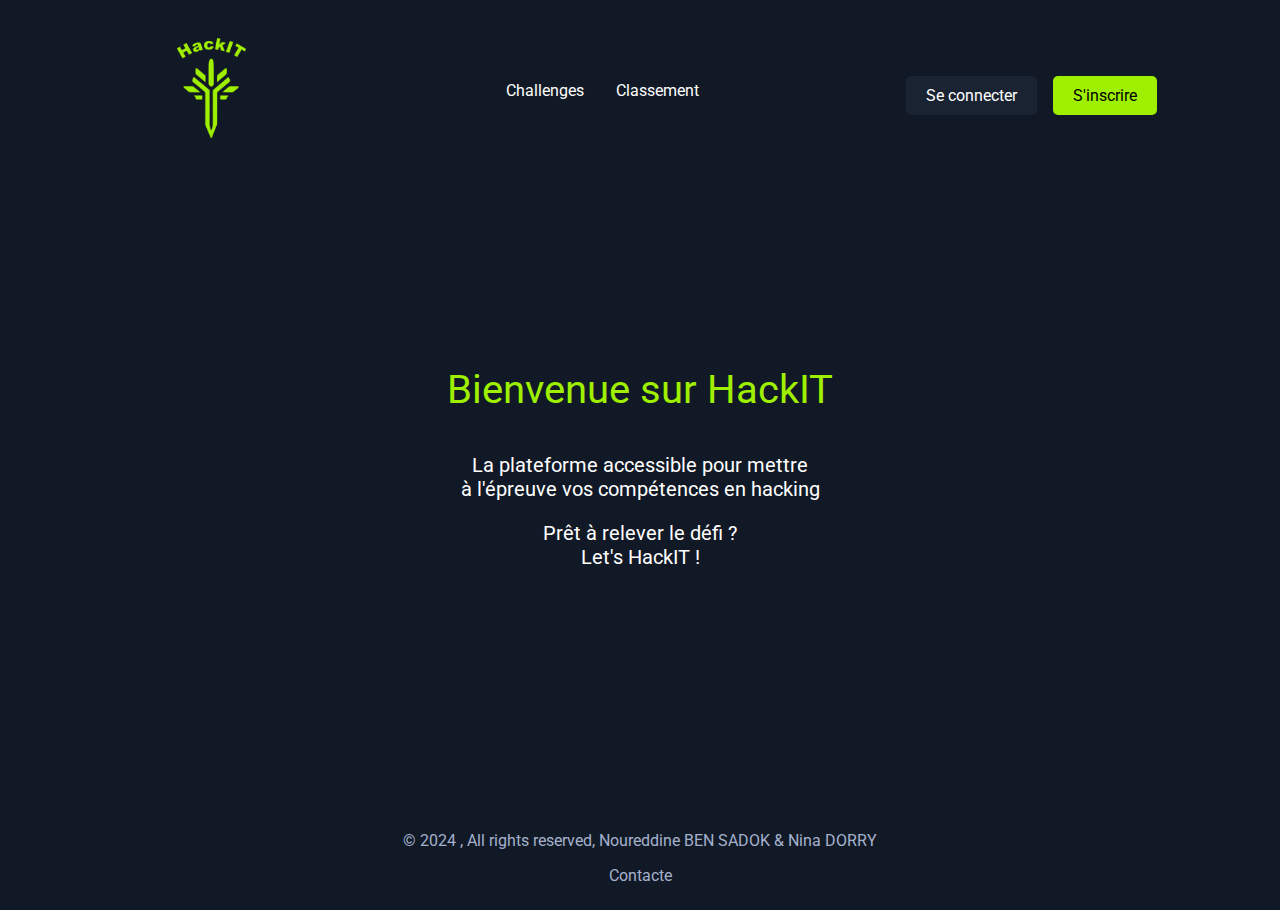
<file: template/accueil.tpl.html>
<!DOCTYPE html>
<html lang="en">
<head>
    <meta charset="UTF-8">
    <meta name="viewport" content="width=device-width, initial-scale=1.0">
    <link rel="stylesheet" href="../style/style.css">
    <link rel="preconnect" href="https://fonts.googleapis.com">
    <link rel="preconnect" href="https://fonts.gstatic.com" crossorigin>
    <link href="https://fonts.googleapis.com/css2?family=Roboto:ital,wght@0,100;0,300;0,400;0,500;0,700;0,900;1,100;1,300;1,400;1,500;1,700;1,900&display=swap" rel="stylesheet">
    <title>Accueil - HackIT</title>
</head>
<body class="full-center space-between">
    <header class="full-center">
        <nav class="space-around">
            <a href="[onshow.cible]" class="logo-container">
                <img src="../assets/logo.png" alt="image logo" class="logo">
            </a>
            <div class="center gap-2">
                <a href="[onshow.cible]?route=all_challenges" class="link">Challenges</a>
                <a href="[onshow.cible]?route=leaderboard" class="link">Classement</a>
            </div>
            <div class="auth gap-1 full-center">
                <a href="[onshow.cible]?route=login" class="auth-link login">Se connecter</a>
                <a href="[onshow.cible]?route=sign" class="auth-link sign">S'inscrire</a>
            </div>
        </nav>
    </header>
        <main>
            <div class="text">
                <p id="accueil">Bienvenue sur HackIT</p>
                <p>La plateforme accessible pour mettre <br>
                    à l'épreuve vos compétences en hacking</p>
                <p>Prêt à relever le défi ? <br>
                    Let's HackIT !</p>
            </div>
        </main>

    <footer>
        <p>© 2024 , All rights reserved, Noureddine BEN SADOK & Nina DORRY</p>
        <a href="[onshow.cible]?route=contacte">Contacte</a>
    </footer>
</body>
</html>
</file>
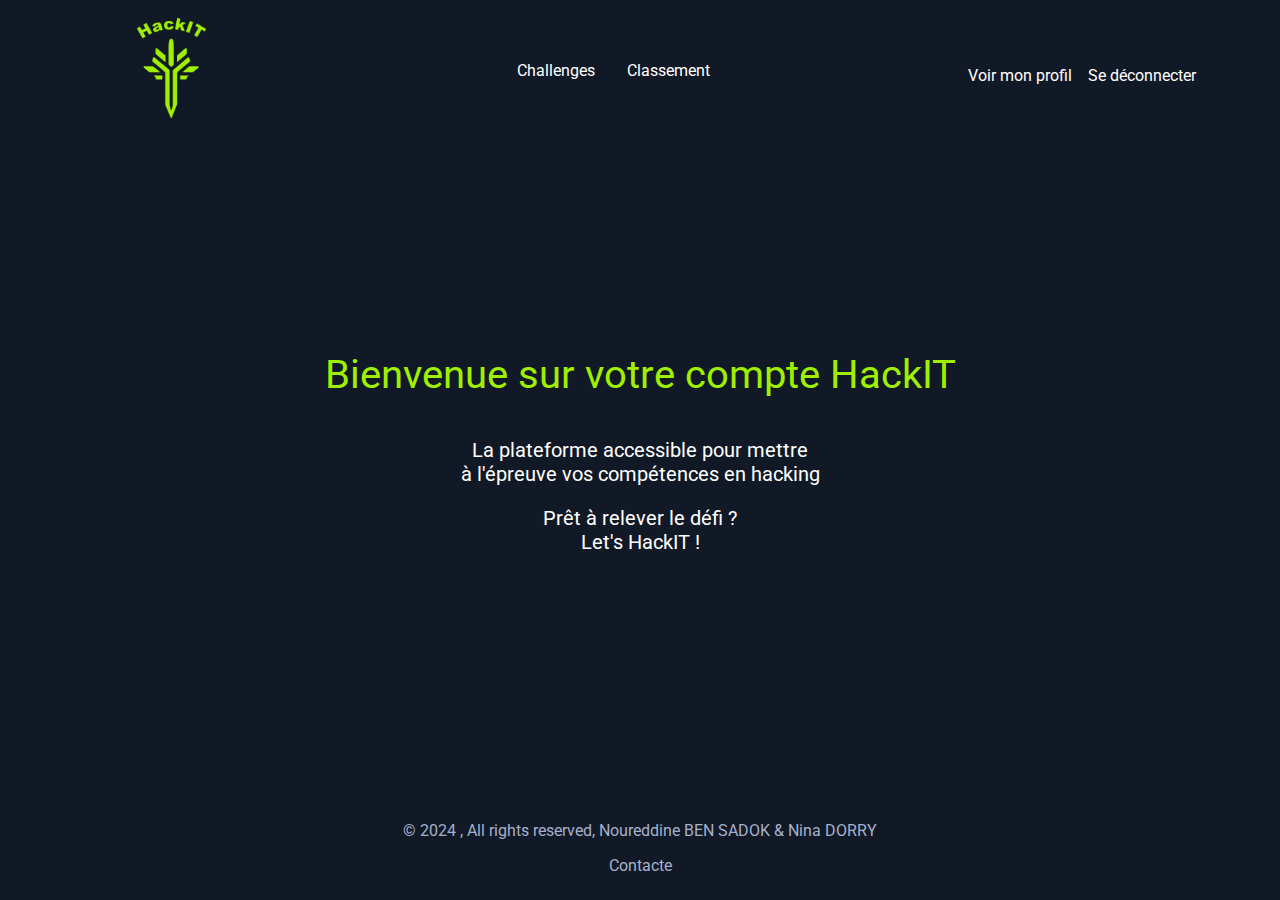
<file: template/accueilLogged.tpl.html>
<!DOCTYPE html>
<html lang="en">
<head>
    <meta charset="UTF-8">
    <meta name="viewport" content="width=device-width, initial-scale=1.0">
    <title>Bienvenue - HackIT</title>
    <link rel="stylesheet" href="../style/style.css">
    <link rel="preconnect" href="https://fonts.googleapis.com">
    <link rel="preconnect" href="https://fonts.gstatic.com" crossorigin>
    <link href="https://fonts.googleapis.com/css2?family=Roboto:ital,wght@0,100;0,300;0,400;0,500;0,700;0,900;1,100;1,300;1,400;1,500;1,700;1,900&display=swap" rel="stylesheet">
</head>
<body class="space-between">
    <header> 
        <nav>
            <a href="[onshow.cible]" class="logo-container">
                <img src="../assets/logo.png" alt="image logo" class="logo">
            </a>
            <div class="center gap-2">
                <a href="[onshow.cible]?route=all_challenges" class="link">Challenges</a>
                <a href="[onshow.cible]?route=leaderboard" class="link">Classement</a>
            </div>
            <div class="auth gap-1 full-center">
                <a href="[onshow.cible]?route=profile" class="auth-link">Voir mon profil</a>
                <a href="[onshow.cible]?route=logout" class="auth-link">Se déconnecter</a>
            </div>
        </nav>
    </header>
    <main>
        <div class="text">
            <p id="accueil">Bienvenue sur votre compte HackIT</p>
            <p>La plateforme accessible pour mettre <br>
                à l'épreuve vos compétences en hacking</p>
            <p>Prêt à relever le défi ? <br>
                Let's HackIT !</p>
        </div>
    </main>

    <footer>
        <p>© 2024 , All rights reserved, Noureddine BEN SADOK & Nina DORRY</p>
        <a href="[onshow.cible]?route=contacte">Contacte</a>
    </footer>

</body>
</html>
</file>
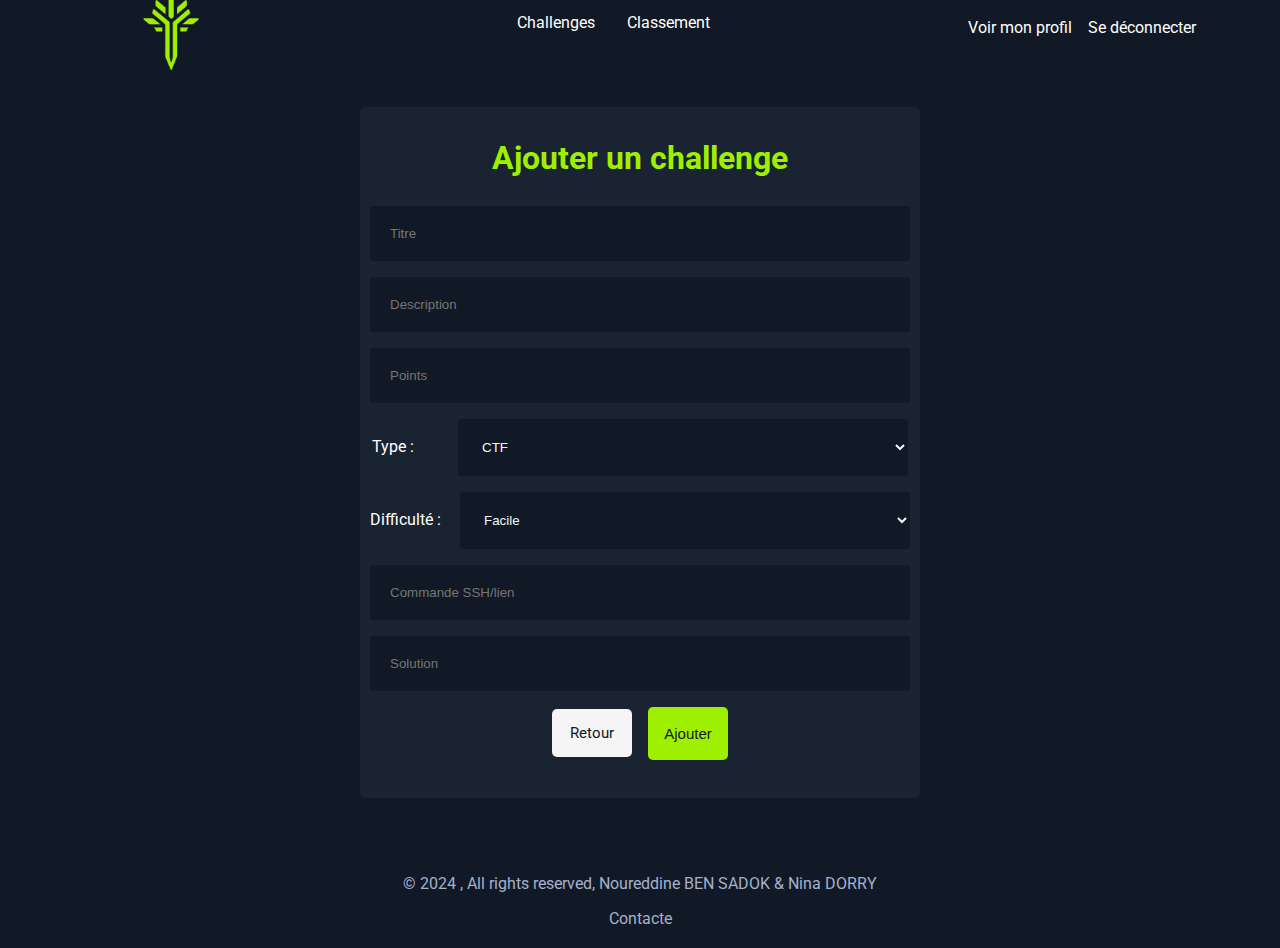
<file: template/addChallenge.tpl.html>
<!DOCTYPE html>
<html lang="en">
<head>
    <meta charset="UTF-8">
    <meta name="viewport" content="width=device-width, initial-scale=1.0">
    <link rel="stylesheet" href="../style/style.css">
    <link rel="preconnect" href="https://fonts.googleapis.com">
    <link rel="preconnect" href="https://fonts.gstatic.com" crossorigin>
    <link href="https://fonts.googleapis.com/css2?family=Roboto:ital,wght@0,100;0,300;0,400;0,500;0,700;0,900;1,100;1,300;1,400;1,500;1,700;1,900&display=swap" rel="stylesheet">
    <title>Ajouter Un Challenge</title>
</head>
<body>
    <header>
        <nav>
            <a href="[onshow.cible]" class="logo-container">
                <img src="../assets/logo.png" alt="image logo" class="logo">
            </a>
            <div class="center gap-2">
                <a href="[onshow.cible]?route=all_challenges" class="link">Challenges</a>
                <a href="[onshow.cible]?route=leaderboard" class="link">Classement</a>
            </div>
            <div class="auth gap-1 full-center">
                <a href="[onshow.cible]?route=profile" class="auth-link">Voir mon profil</a>
                <a href="[onshow.cible]?route=logout" class="auth-link">Se déconnecter</a>
            </div>
        </nav>

        
    </header>

    <main class="full-center column wrapper gap-1">
        <form action="[onshow.cible]" class="full-center" method="get">
            <input type="hidden" name="route" value="add_challenge_process">
            <h1>Ajouter un challenge</h1>
            <input type="text" placeholder="Titre" name="title" id="title" required>
            <input placeholder="Description" name="description" id="description" required>
            <input type="number" placeholder="Points" name="points" id="points" required>
            <div>
                <label for="type">Type :</label>
                <select name="type" id="type">
                    <option value="CTF">CTF</option>
                    <option value="Web">Web</option>
                    <option value="Forensic">Forensic</option>
                    <option value="Reverse">Reverse</option>
                    <option value="Crypto">Crypto</option>
                    <option value="Pwn">Pwn</option>
                    <option value="Misc">Misc</option>
                </select>
            </div>
            <div>
                <label for="difficulty">Difficulté :</label>
                <select name="difficulty" id="difficulty">
                    <option value="Facile">Facile</option>
                    <option value="Moyen">Moyen</option>
                    <option value="Difficile">Difficile</option>
                </select>
            </div>

            <input type="text" placeholder="Commande SSH/lien" name="SSH_link" id="SSH_link" required>

            <input type="text" placeholder="Solution" name="solution" id="solution" required>

            <div class="layout">
                <a class="back" href="[onshow.cible]?route=all_challenges">Retour</a>
                <input type="submit" class="submit and" value="Ajouter">
            </div>
        </form>
    </main>

    <footer class="full-center">
        <p>© 2024 , All rights reserved, Noureddine BEN SADOK & Nina DORRY</p>
        <a href="[onshow.cible]?route=contacte">Contacte</a>
    </footer>
</body>
</html>
</file>
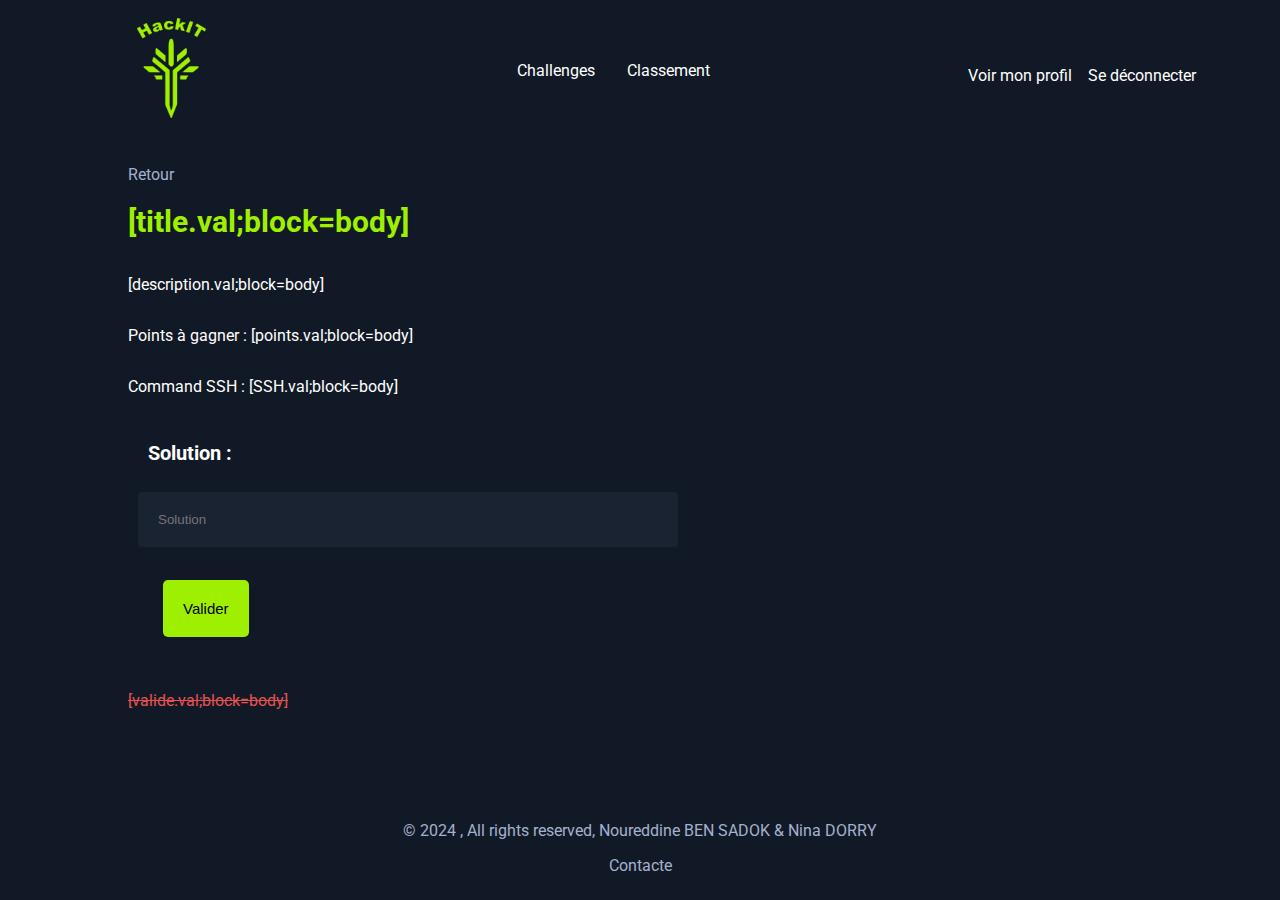
<file: template/challengeid.tpl.html>
<!DOCTYPE html>
<html lang="en">
<head>
    <meta charset="UTF-8">
    <meta name="viewport" content="width=device-width, initial-scale=1.0">
    <title>Challenge : [title.val;block=html]</title>
    <link rel="stylesheet" href="../style/style.css">
    <link rel="preconnect" href="https://fonts.googleapis.com">
    <link rel="preconnect" href="https://fonts.gstatic.com" crossorigin>
    <link href="https://fonts.googleapis.com/css2?family=Roboto:ital,wght@0,100;0,300;0,400;0,500;0,700;0,900;1,100;1,300;1,400;1,500;1,700;1,900&display=swap" rel="stylesheet">
    <script>
        const challengeValidator = () => {
            const valide = document.getElementById("valide");
            console.log('pass');
            if (valide.innerHTML === 'Validé') {
              valide.classList.add('validated');
            } else {
              valide.classList.add('not-valide');
            }
          }

          window.addEventListener('load', challengeValidator);
    </script>

</head>
<body class="space-between">
    <header>
        <nav>
            <a href="[onshow.cible]" class="logo-container">
                <img src="../assets/logo.png" alt="image logo" class="logo">
            </a>
            <div class="center gap-2">
                <a href="[onshow.cible]?route=all_challenges" class="link">Challenges</a>
                <a href="[onshow.cible]?route=leaderboard" class="link">Classement</a>
            </div>
            <div class="auth gap-1 full-center">
                <a href="[onshow.cible]?route=profile" class="auth-link">Voir mon profil</a>
                <a href="[onshow.cible]?route=logout" class="auth-link">Se déconnecter</a>
            </div>
        </nav>
        <section>
            <a href="[onshow.cible]?route=all_challenges">Retour</a>
            <h1>[title.val;block=body]</h1>
            <p>[description.val;block=body]</p>
            <p>Points à gagner : [points.val;block=body]</p>
            <p>Command SSH : [SSH.val;block=body]</p>
            <form action="[onshow.cible]" class="validation" method="get">
                <input type="hidden" name="route" value="challenge_process" id="route">
                <input type="hidden" name="id" value="[id.val;block=body]" id="id">
                <h3><label for="solution">Solution : </label></h3>
                <input type="password" placeholder="Solution" name="solution" class="solution" id="solution" required>
                <input type="submit" class="submit valide" value="Valider">
            </form>
            <p id="valide">[valide.val;block=body]</p>
        </section>
    </header>

    <footer class="full-center">
        <p>© 2024 , All rights reserved, Noureddine BEN SADOK & Nina DORRY</p>
        <a href="[onshow.cible]?route=contacte">Contacte</a>
    </footer>


</body>
</html>
</file>
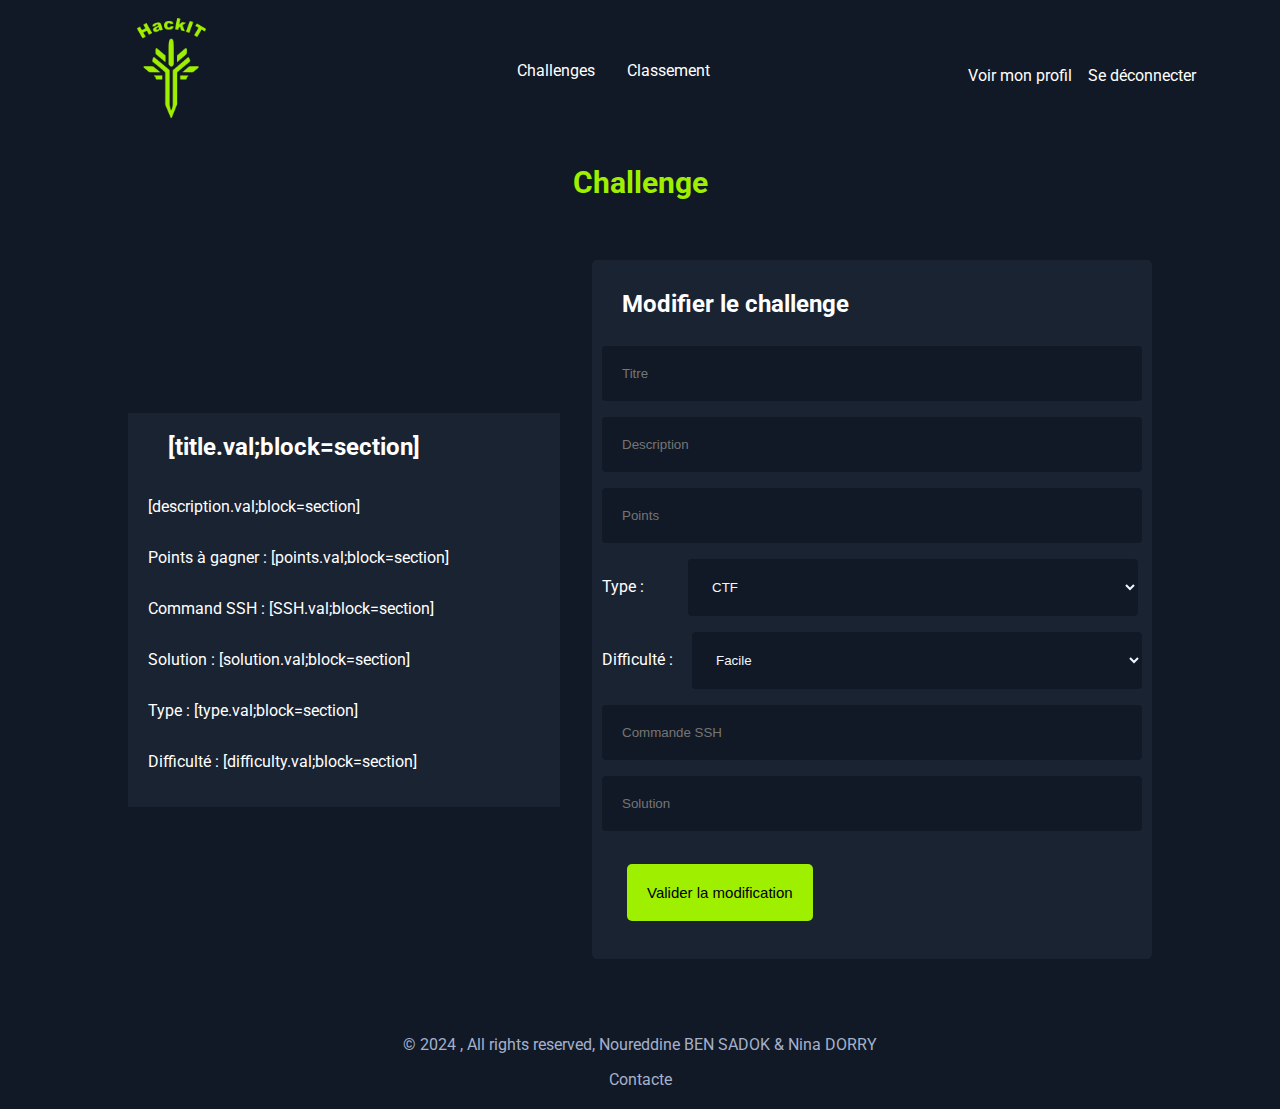
<file: template/challengeidAdmin.tpl.html>
<!DOCTYPE html>
<html lang="en">
<head>
    <meta charset="UTF-8">
    <meta name="viewport" content="width=device-width, initial-scale=1.0">
    <title>Challenge : [title.val;block=html]</title>
    <link rel="stylesheet" href="../style/style.css">
    <link rel="preconnect" href="https://fonts.googleapis.com">
    <link rel="preconnect" href="https://fonts.gstatic.com" crossorigin>
    <link href="https://fonts.googleapis.com/css2?family=Roboto:ital,wght@0,100;0,300;0,400;0,500;0,700;0,900;1,100;1,300;1,400;1,500;1,700;1,900&display=swap" rel="stylesheet">
</head>
<body class="space-between">
    <header>
        <nav>
            <a href="[onshow.cible]" class="logo-container">
                <img src="../assets/logo.png" alt="image logo" class="logo">
            </a>
            <div class="center gap-2">
                <a href="[onshow.cible]?route=all_challenges" class="link">Challenges</a>
                <a href="[onshow.cible]?route=leaderboard" class="link">Classement</a>
            </div>
            <div class="auth gap-1 full-center">
                <a href="[onshow.cible]?route=profile" class="auth-link">Voir mon profil</a>
                <a href="[onshow.cible]?route=logout" class="auth-link">Se déconnecter</a>
            </div>
        </nav>
        <section class="space-between full-center column">
            <h1>Challenge</h1>
            <div class="space-between full-center row gap-2" style="width: 100%;">
                <section class="solution">
                    <h2>[title.val;block=section]</h2>
                    <p>[description.val;block=section]</p>
                    <p>Points à gagner : [points.val;block=section]</p>
                    <p>Command SSH : [SSH.val;block=section]</p>
                    <p>Solution : [solution.val;block=section]</p>
                    <p>Type : [type.val;block=section]</p>
                    <p>Difficulté : [difficulty.val;block=section]</p>
                </section>
                <section>
                    <form action="[onshow.cible]" method="GET">
                        <h2>Modifier le challenge</h2>
                        <input type="hidden" name="route" value="update_challenge">
                        <input type="hidden" name="id" value="[id.val;block=form]" id="id">
                        <input type="text" placeholder="Titre" name="title" id="title" required>
                        <input type="text" placeholder="Description" name="description" id="description" required>
                        <input type="number" placeholder="Points" name="points" id="points" required>
                        <div>
                            <label for="type">Type :</label>
                            <select name="type" id="type">
                                <option value="CTF">CTF</option>
                                <option value="Web">Web</option>
                                <option value="Forensic">Forensic</option>
                                <option value="Reverse">Reverse</option>
                                <option value="Crypto">Crypto</option>
                                <option value="Pwn">Pwn</option>
                                <option value="Misc">Misc</option>
                            </select>
                        </div>
                        <div>
                            <label for="difficulty">Difficulté :</label>
                            <select name="difficulty" id="difficulty">
                                <option value="Facile">Facile</option>
                                <option value="Moyen">Moyen</option>
                                <option value="Difficile">Difficile</option>
                            </select>
                        </div>
                        <input type="text" placeholder="Commande SSH" name="command" id="command" required>
                        <input type="text" placeholder="Solution" name="solution" id="solution" required>
                        <input type="submit" class="submit valide" value="Valider la modification">
                    </form>
                </section>
            </div>
        </section>
    </header>

    <footer class="full-center">
        <p>© 2024 , All rights reserved, Noureddine BEN SADOK & Nina DORRY</p>
        <a href="[onshow.cible]?route=contacte">Contacte</a>
    </footer>

</body>
</html>
</file>
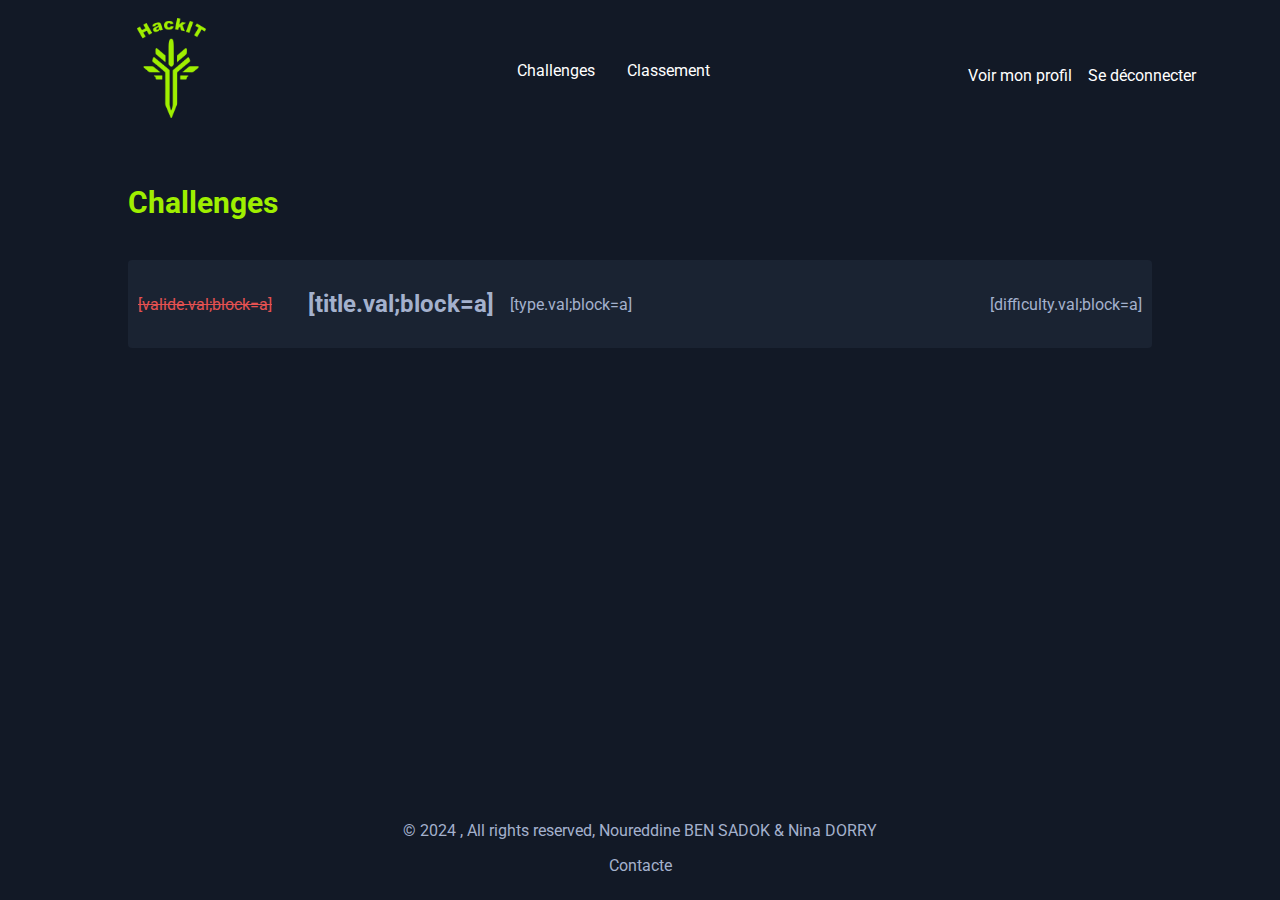
<file: template/challenges.tpl.html>
<!DOCTYPE html>
<html lang="en">
<head>
    <meta charset="UTF-8">
    <meta name="viewport" content="width=device-width, initial-scale=1.0">
    <title>Challenges</title>
    <link rel="stylesheet" href="../style/style.css">
    <link rel="preconnect" href="https://fonts.googleapis.com">
    <link rel="preconnect" href="https://fonts.gstatic.com" crossorigin>
    <link href="https://fonts.googleapis.com/css2?family=Roboto:ital,wght@0,100;0,300;0,400;0,500;0,700;0,900;1,100;1,300;1,400;1,500;1,700;1,900&display=swap" rel="stylesheet">

    <script>
        function challengesValidator() {
            const challenges_valide = document.querySelectorAll('.challenges-valide');
            challenges_valide.forEach((challenge) => {
                console.log(challenge.innerHTML)
              if (challenge.innerHTML === 'Validé') {
                challenge.classList.add('validated')
              } else {
                challenge.classList.add('not-valide')
              }
            })
        }
        
        window.addEventListener('load', challengesValidator)
    </script>
</head>
<body class="space-between">
    <header>
        <nav>
            <a href="[onshow.cible]" class="logo-container">
                <img src="../assets/logo.png" alt="image logo" class="logo">
            </a>
            <div class="center gap-2">
                <a href="[onshow.cible]?route=all_challenges" class="link">Challenges</a>
                <a href="[onshow.cible]?route=leaderboard" class="link">Classement</a>
            </div>
            <div class="auth gap-1 full-center">
                <a href="[onshow.cible]?route=profile" class="auth-link">Voir mon profil</a>
                <a href="[onshow.cible]?route=logout" class="auth-link">Se déconnecter</a>
            </div>
        </nav>
        <section>
            <h1>Challenges</h1>
            <div>
                <a class="challenge lien-challenge" href="[onshow.cible]?route=challenge&id=[id.val;block=a]">
                    <div>
                        <p class="challenges-valide">[valide.val;block=a]</p>
                        <h2>[title.val;block=a]</h2>
                        <p>[type.val;block=a]</p>
                    </div>
                    <p>[difficulty.val;block=a]</p>
                </a>
            </div>
        </section>
    </header>

    <footer class="full-center">
        <p>© 2024 , All rights reserved, Noureddine BEN SADOK & Nina DORRY</p>
        <a href="[onshow.cible]?route=contacte">Contacte</a>
    </footer>
</body>
</html>
</file>
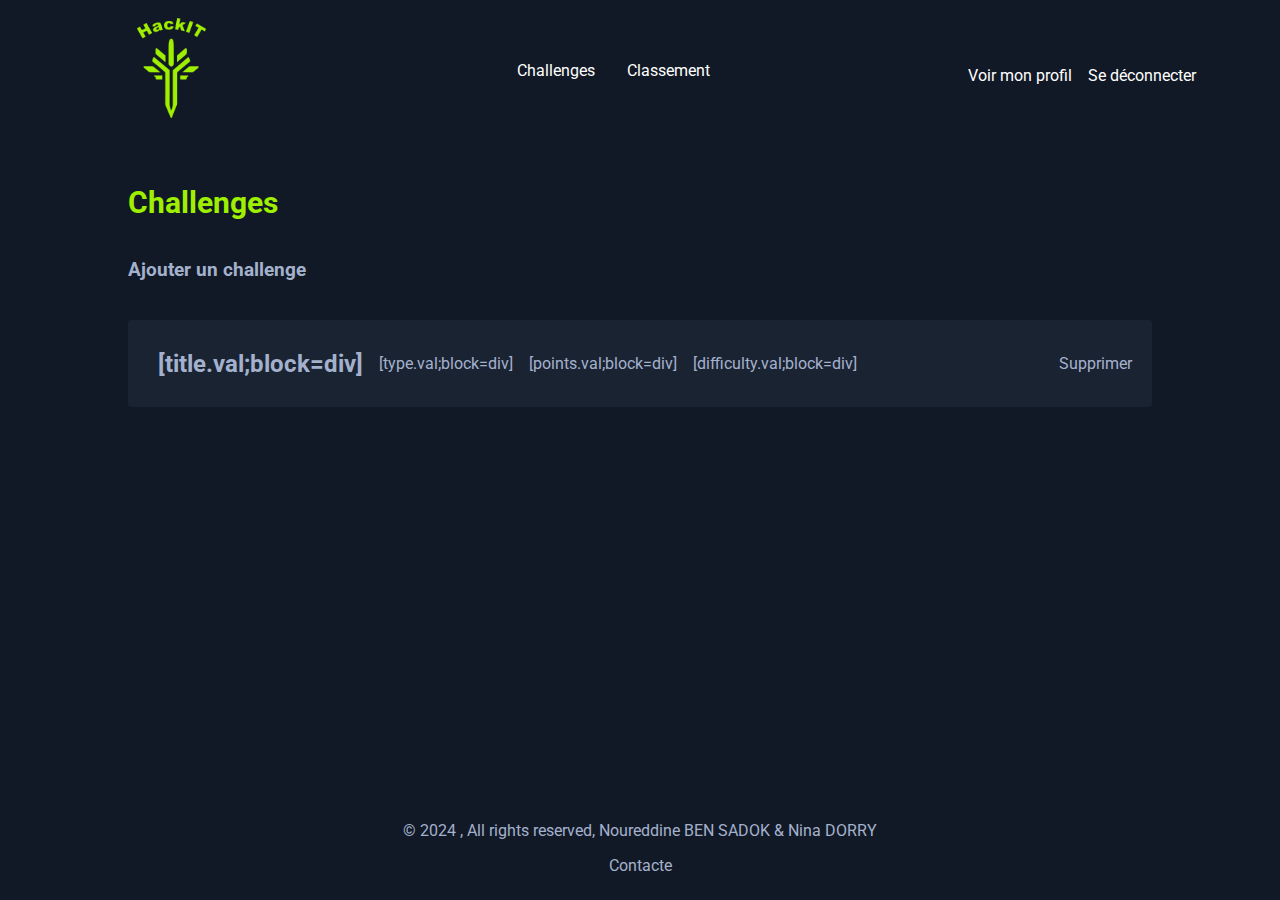
<file: template/challengesAdmin.tpl.html>
<!DOCTYPE html>
<html lang="en">
<head>
    <meta charset="UTF-8">
    <meta name="viewport" content="width=device-width, initial-scale=1.0">
    <title>Challenges</title>
    <link rel="stylesheet" href="../style/style.css">
    <link rel="preconnect" href="https://fonts.googleapis.com">
    <link rel="preconnect" href="https://fonts.gstatic.com" crossorigin>
    <link href="https://fonts.googleapis.com/css2?family=Roboto:ital,wght@0,100;0,300;0,400;0,500;0,700;0,900;1,100;1,300;1,400;1,500;1,700;1,900&display=swap" rel="stylesheet">
</head>
<body class="space-between">
    <header>
        <nav>
            <a href="[onshow.cible]" class="logo-container">
                <img src="../assets/logo.png" alt="image logo" class="logo">
            </a>
            <div class="center gap-2">
                <a href="[onshow.cible]?route=all_challenges" class="link">Challenges</a>
                <a href="[onshow.cible]?route=leaderboard" class="link">Classement</a>
            </div>
            <div class="auth gap-1 full-center">
                <a href="[onshow.cible]?route=profile" class="auth-link">Voir mon profil</a>
                <a href="[onshow.cible]?route=logout" class="auth-link">Se déconnecter</a>
            </div>
        </nav>
        
        <section>
            <h1>Challenges</h1>
            <h3><a href="[onshow.cible]?route=add_challenge">Ajouter un challenge</a></h3>
            
            <div class="challenge">
                <a href="[onshow.cible]?route=challenge&id=[id.val;block=div]" class="lien-challenge">
                    <h2>[title.val;block=div]</h2>
                    <p>[type.val;block=div]</p>
                    <p>[points.val;block=div]</p>
                    <p>[difficulty.val;block=div]</p>
                </a>
                <a href="[onshow.cible]?route=remove_challenge&id=[id.val;block=div]" class="remove">Supprimer</a>
            </div>
        </section>
    </header>

    <footer class="full-center">
        <p>© 2024 , All rights reserved, Noureddine BEN SADOK & Nina DORRY</p>
        <a href="[onshow.cible]?route=contacte">Contacte</a>
    </footer>
</body>
</html>
</file>
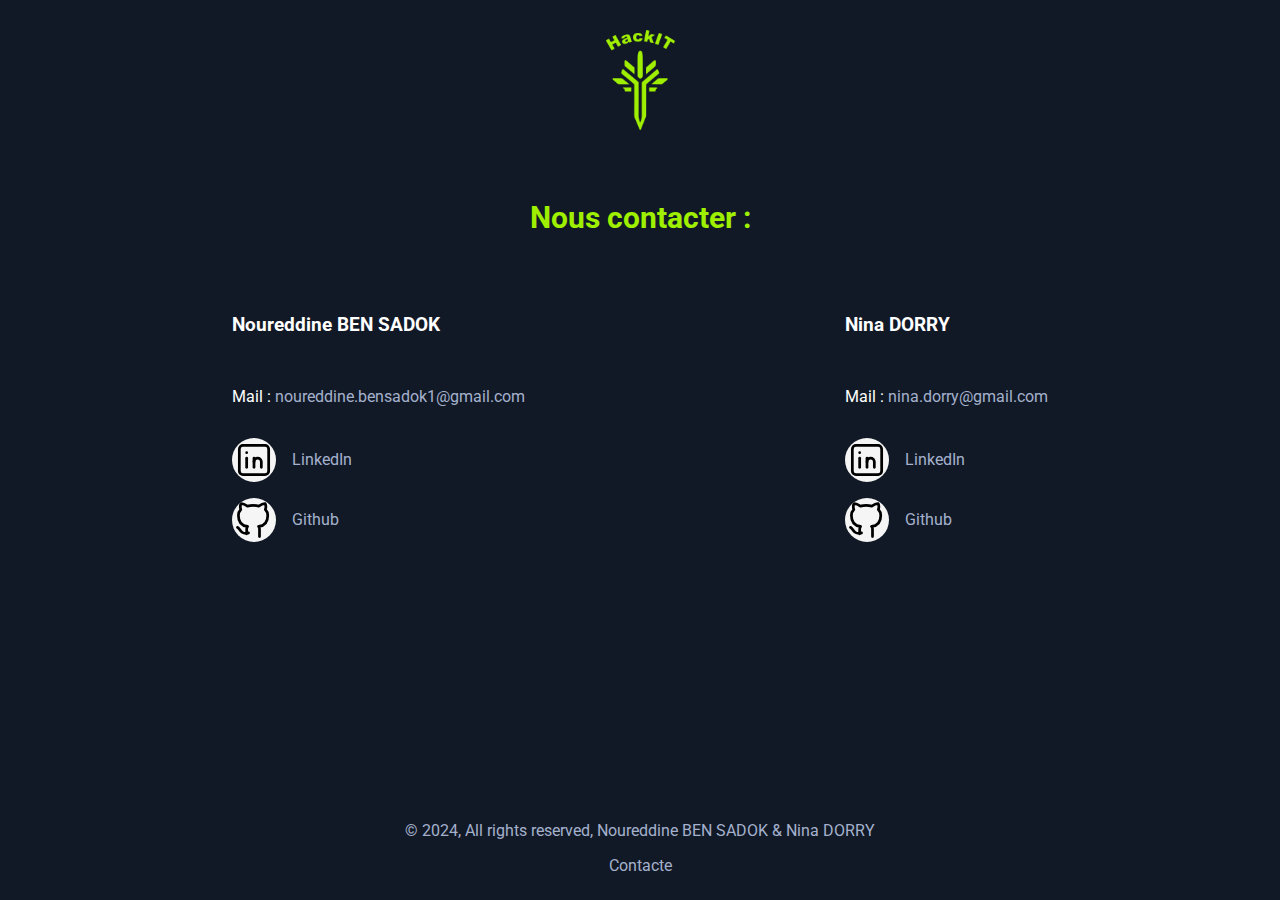
<file: template/contacte.tpl.html>
<!DOCTYPE html>
<html lang="en">
<head>
    <meta charset="UTF-8">
    <meta name="viewport" content="width=device-width, initial-scale=1.0">
    <link rel="stylesheet" href="../style/style.css">
    <link rel="preconnect" href="https://fonts.googleapis.com">
    <link rel="preconnect" href="https://fonts.gstatic.com" crossorigin>
    <link href="https://fonts.googleapis.com/css2?family=Roboto:ital,wght@0,100;0,300;0,400;0,500;0,700;0,900;1,100;1,300;1,400;1,500;1,700;1,900&display=swap" rel="stylesheet">
    <title>Contacte</title>
</head>
<body class="space-between">
    <header>
        <nav class="full-center m-30">
            <a class="full-center" href="[onshow.cible]"><img src="../assets/logo.png" alt="logo" class="logo"></a>
        </nav>
        <section class="column full-center">
            <h1>Nous contacter :</h1>
            <div class="row full-center" style="gap: 20rem;">
                <section class="gap-1" style="width: fit-content;">
                    <h3>Noureddine BEN SADOK</h3>
                    <p>Mail : <a href="mailto:" class="link">noureddine.bensadok1@gmail.com</a></p>
                    <div class="container row gap-1 align-center">
                        <svg style="background-color: #f5f5f5; display: flex; justify-content:center; align-items:center; border-radius:50%;" xmlns="http://www.w3.org/2000/svg" class="icon icon-tabler icon-tabler-brand-linkedin" width="44" height="44" viewBox="0 0 24 24" stroke-width="1.5" stroke="#000000" fill="none" stroke-linecap="round" stroke-linejoin="round">
                            <path stroke="none" d="M0 0h24v24H0z" fill="none"></path>
                            <rect x="4" y="4" width="16" height="16" rx="2"></rect>
                            <line x1="8" y1="11" x2="8" y2="16"></line>
                            <line x1="8" y1="8" x2="8" y2="8.01"></line>
                            <line x1="12" y1="16" x2="12" y2="11"></line>
                            <path d="M16 16v-3a2 2 0 0 0 -4 0"></path>
                        </svg>
                        <a href="https://www.linkedin.com/in/noureddine-ben-sadok/" class="link">LinkedIn</a>
                    </div>

                    <div class="container row gap-1 align-center">
                        <svg style="background-color: #f5f5f5; display: flex; justify-content:center; align-items:center; border-radius:50%;" xmlns="http://www.w3.org/2000/svg" class="icon icon-tabler icon-tabler-brand-github" width="44" height="44" viewBox="0 0 24 24" stroke-width="1.5" stroke="#000000" fill="none" stroke-linecap="round" stroke-linejoin="round">
                            <path stroke="none" d="M0 0h24v24H0z" fill="none"></path>
                            <path d="M9 19c-4.5 1.4-4.5-2.5-6-3m12 5v-3.5c0-1 .1-1.5-.5-2 2.5-.3 5-1.3 5-6a4.6 4.6 0 0 0 -1.3-3.2a4.2 4.2 0 0 0 -.1-3.2s-1.1-.3-3.5 1.3a12.2 12.2 0 0 0 -6.2 0c-2.4-1.6-3.5-1.3-3.5-1.3a4.2 4.2 0 0 0 -.1 3.2a4.6 4.6 0 0 0 -1.3 3.2c0 4.7 2.5 5.7 5 6c-.3.3-.5.8-.5 1.5v2.5"></path>
                        </svg>
                        <a href="https://github.com/67Gigs" class="link">Github</a>
                    </div>
                </section>
                <section class="gap-1" style="width: fit-content;">
                    <h3>Nina DORRY</h3>
                    <p>Mail : <a href="mailto:nina.dorry@gmail.com" class="link">nina.dorry@gmail.com</a></p>
                    <div class="container row gap-1 align-center">
                        <svg style="background-color: #f5f5f5; display: flex; justify-content:center; align-items:center; border-radius:50%;" xmlns="http://www.w3.org/2000/svg" class="icon icon-tabler icon-tabler-brand-linkedin" width="44" height="44" viewBox="0 0 24 24" stroke-width="1.5" stroke="#000000" fill="none" stroke-linecap="round" stroke-linejoin="round">
                            <path stroke="none" d="M0 0h24v24H0z" fill="none"></path>
                            <rect x="4" y="4" width="16" height="16" rx="2"></rect>
                            <line x1="8" y1="11" x2="8" y2="16"></line>
                            <line x1="8" y1="8" x2="8" y2="8.01"></line>
                            <line x1="12" y1="16" x2="12" y2="11"></line>
                            <path d="M16 16v-3a2 2 0 0 0 -4 0"></path>
                        </svg>
                        <a href="https://www.linkedin.com/in/nina-dorry-94733629b/">LinkedIn</a>
                    </div>
                    <div class="container row gap-1 align-center">
                        <svg style="background-color: #f5f5f5; display: flex; justify-content:center; align-items:center; border-radius:50%;" xmlns="http://www.w3.org/2000/svg" class="icon icon-tabler icon-tabler-brand-github" width="44" height="44" viewBox="0 0 24 24" stroke-width="1.5" stroke="#000000" fill="none" stroke-linecap="round" stroke-linejoin="round">
                            <path stroke="none" d="M0 0h24v24H0z" fill="none"></path>
                            <path d="M9 19c-4.5 1.4-4.5-2.5-6-3m12 5v-3.5c0-1 .1-1.5-.5-2 2.5-.3 5-1.3 5-6a4.6 4.6 0 0 0 -1.3-3.2a4.2 4.2 0 0 0 -.1-3.2s-1.1-.3-3.5 1.3a12.2 12.2 0 0 0 -6.2 0c-2.4-1.6-3.5-1.3-3.5-1.3a4.2 4.2 0 0 0 -.1 3.2a4.6 4.6 0 0 0 -1.3 3.2c0 4.7 2.5 5.7 5 6c-.3.3-.5.8-.5 1.5v2.5"></path>
                        </svg>
                        <a href="https://github.com/nina-dry" class="link">Github</a>
                    </div>
                </section>
            </div>
        </section>
    </header>


    <footer class="full-center">
        <p>© 2024, All rights reserved, Noureddine BEN SADOK & Nina DORRY</p>
        <a href="[onshow.cible]?route=contacte">Contacte</a>
    </footer>
</body>
</html>
</file>
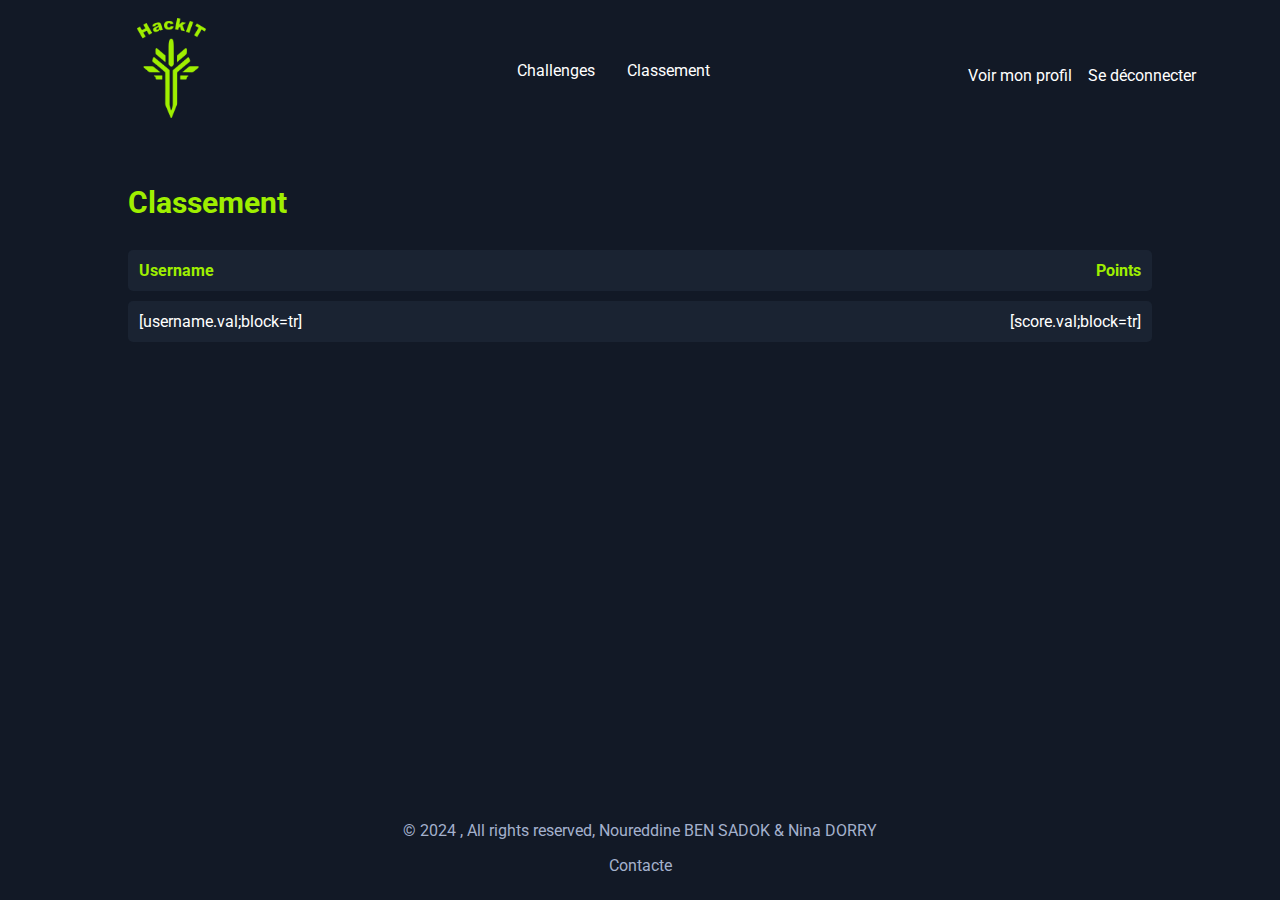
<file: template/leaderboard.tpl.html>
<!DOCTYPE html>
<html lang="en">
<head>
    <meta charset="UTF-8">
    <meta name="viewport" content="width=device-width, initial-scale=1.0">
    <title>Classement</title>
    <link rel="stylesheet" href="../style/style.css">
    <link rel="preconnect" href="https://fonts.googleapis.com">
    <link rel="preconnect" href="https://fonts.gstatic.com" crossorigin>
    <link href="https://fonts.googleapis.com/css2?family=Roboto:ital,wght@0,100;0,300;0,400;0,500;0,700;0,900;1,100;1,300;1,400;1,500;1,700;1,900&display=swap" rel="stylesheet">
</head>
<body class="space-between">
    <header>
        <nav>
            <a href="[onshow.cible]" class="logo-container">
                <img src="../assets/logo.png" alt="image logo" class="logo">
            </a>
            <div class="center gap-2">
                <a href="[onshow.cible]?route=all_challenges" class="link">Challenges</a>
                <a href="[onshow.cible]?route=leaderboard" class="link">Classement</a>
            </div>
            <div class="auth gap-1 full-center">
                <a href="[onshow.cible]?route=profile" class="auth-link">Voir mon profil</a>
                <a href="[onshow.cible]?route=logout" class="auth-link">Se déconnecter</a>
            </div>
        </nav>
        <section>
            <h1>Classement</h1>
            <table>
                <tr>
                    <th>Username</th>
                    <th>Points</th>
                </tr>
                <tr>
                    <td>[username.val;block=tr]</td>
                    <td>[score.val;block=tr]</td>
                </tr>
            </table>
        </section>
    </header>

    <footer class="full-center">
        <p>© 2024 , All rights reserved, Noureddine BEN SADOK & Nina DORRY</p>
        <a href="[onshow.cible]?route=contacte">Contacte</a>
    </footer>
    
</body>
</html>
</file>
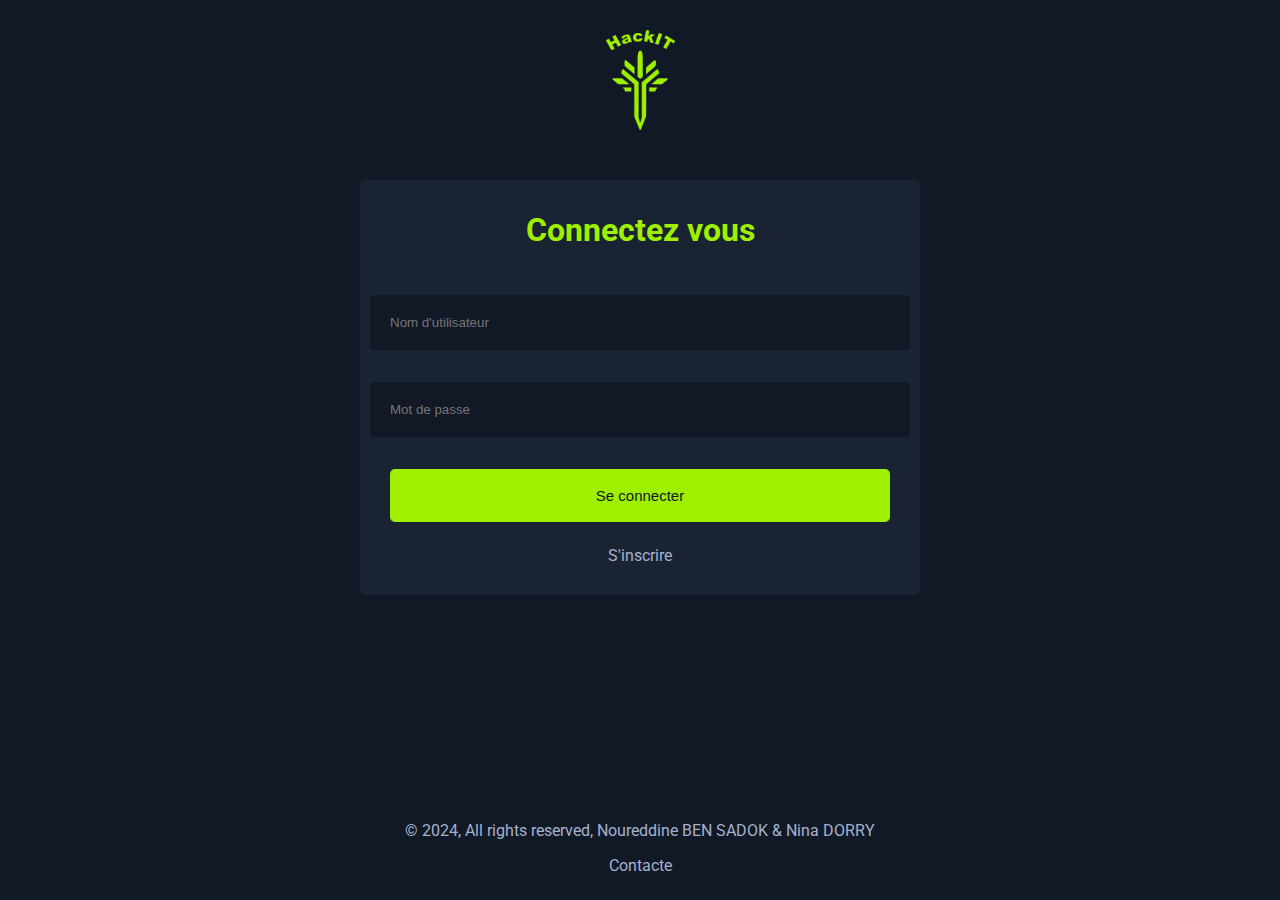
<file: template/login.tpl.html>
<!DOCTYPE html>
<html lang="en">
<head>
    <meta charset="UTF-8">
    <meta name="viewport" content="width=device-width, initial-scale=1.0">
    <link rel="stylesheet" href="../style/style.css">
    <link rel="preconnect" href="https://fonts.googleapis.com">
    <link rel="preconnect" href="https://fonts.gstatic.com" crossorigin>
    <link href="https://fonts.googleapis.com/css2?family=Roboto:ital,wght@0,100;0,300;0,400;0,500;0,700;0,900;1,100;1,300;1,400;1,500;1,700;1,900&display=swap" rel="stylesheet">
    <title>Connectez vous</title>
</head>
<body class="space-between">
    <header>
        <nav class="full-center m-30">
            <a class="full-center" href="[onshow.cible]"><img src="../assets/logo.png" alt="logo" class="logo"></a>
        </nav>
        <form class="full-center gap-1" action="[onshow.cible]" method="get">
            <input type="hidden" name="route" value="login_process" id="route">

            <h1>Connectez vous</h1>

            <input type="text" placeholder="Nom d'utilisateur" name="username" id="username" required>
            <input type="password" placeholder="Mot de passe" name="password" id="password" required>
            
            <input type="submit" class="submit" value="Se connecter">
            <a href="[onshow.cible]?route=sign">S'inscrire</a>
        </form>
    </header>
    <footer class="full-center">
        <p>© 2024, All rights reserved, Noureddine BEN SADOK & Nina DORRY</p>
        <a href="[onshow.cible]?route=contacte">Contacte</a>
    </footer>
</body>
</html>
</file>
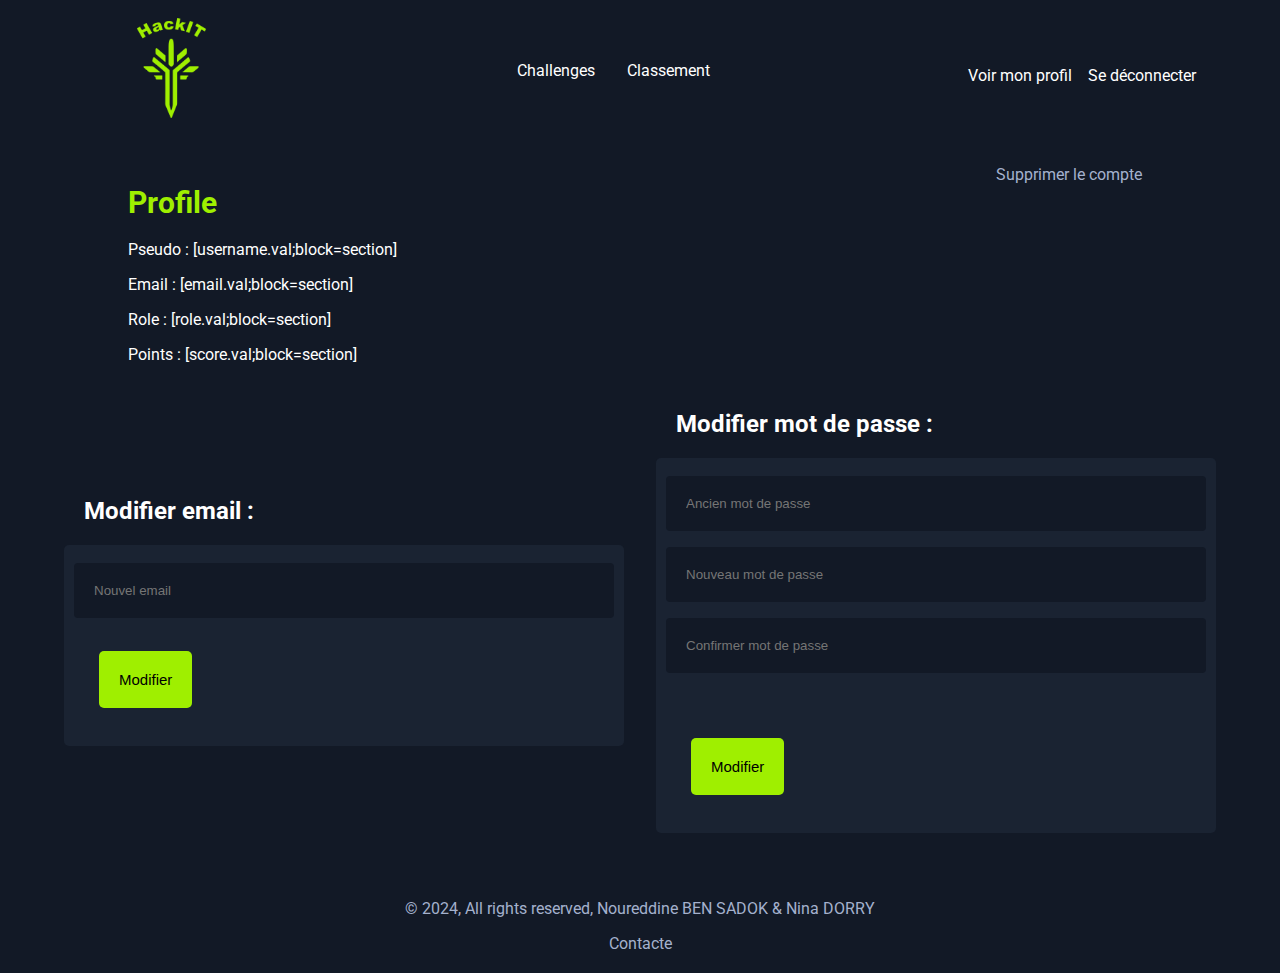
<file: template/profile.tpl.html>
<!DOCTYPE html>
<html lang="en">
<head>
    <meta charset="UTF-8">
    <meta name="viewport" content="width=device-width, initial-scale=1.0">
    <title>Profile</title>
    <link rel="stylesheet" href="../style/style.css">
    <link rel="preconnect" href="https://fonts.googleapis.com">
    <link rel="preconnect" href="https://fonts.gstatic.com" crossorigin>
    <link href="https://fonts.googleapis.com/css2?family=Roboto:ital,wght@0,100;0,300;0,400;0,500;0,700;0,900;1,100;1,300;1,400;1,500;1,700;1,900&display=swap" rel="stylesheet">
    <script>
        function emailValidate() {
            const email = document.querySelector('input[name="email"]');
            const email_submit = document.getElementById('email_submit');
            email.addEventListener('change', () => {
                if (email.value.length > 0) {
                    email_submit.disabled = false;
                } else {
                    email_submit.disabled = true;
                }
            })
        }

        function passwordValidate() {
            const password = document.querySelector('input[name="password"]');
            const password_confirm = document.querySelector('input[name="password_confirm"]');
            const password_submit = document.getElementById('password_submit');
            const ancient_password = document.querySelector('input[name="ancient_password"]');
            ancient_password.addEventListener('change', () => {
                if (password.value.length > 0 && password_confirm.value.length > 0 && password_confirm.value === password.value) {
                    password_submit.disabled = false;
                } else {
                    password_submit.disabled = true;
                }
            })
            password.addEventListener('change', () => {
                if (password.value.length > 8 && password_confirm.value.length > 8 && password_confirm.value === password.value) {
                    password_submit.disabled = false;
                    document.getElementById('message-2').innerHTML = '';
                } else {
                    document.getElementById('message-2').innerHTML = 'Les mots de passe ne correspondent pas ou ont moins de 8 caractères';
                    password_submit.disabled = true;
                }
            })
            password_confirm.addEventListener('change', () => {
                if (password.value.length > 8 && password_confirm.value.length > 8 && password_confirm.value === password.value) {
                    password_submit.disabled = false;
                    document.getElementById('message-2').innerHTML = '';
                } else {
                    password_submit.disabled = true;
                    document.getElementById('message-2').innerHTML = 'Les mots de passe ne correspondent pas ou ont moins de 8 caractères';

                }
            })
        }

        window.addEventListener('load', emailValidate);
        window.addEventListener('load', passwordValidate);

    </script>

</head>
<body class="space-between">

    <header>
        <nav>
            <a href="[onshow.cible]" class="logo-container">
                <img src="../assets/logo.png" alt="image logo" class="logo">
            </a>
            <div class="center gap-2">
                <a href="[onshow.cible]?route=all_challenges" class="link">Challenges</a>
                <a href="[onshow.cible]?route=leaderboard" class="link">Classement</a>
            </div>
            <div class="auth gap-1 full-center">
                <a href="[onshow.cible]?route=profile" class="auth-link">Voir mon profil</a>
                <a href="[onshow.cible]?route=logout" class="auth-link">Se déconnecter</a>
            </div>
        </nav>
        <section class="row space-between">
            <div>
                <h1>Profile</h1>
                <p>Pseudo : [username.val;block=section]</p>
                <p>Email : [email.val;block=section]</p>
                <p>Role : [role.val;block=section]</p>
                <p>Points : [score.val;block=section]</p>
            </div>
            <div>
                <a href="[onshow.cible]?route=delete_profile" class="remove">Supprimer le compte</a>
            </div>
        </section>
        <div class="row gap-2 full-center">
            <div>
                <h2>Modifier email : </h2>
                <form action="[onshow.cible]" method="get">
                    <input type="hidden" name="route" value="update_email">
                    <input type="email" name="email" placeholder="Nouvel email" required>
                    <input type="submit" class="submit valide" disabled id="email_submit" value="Modifier">
                </form>
            </div>
            <div>
                <h2>Modifier mot de passe : </h2>
                <form action="[onshow.cible]" method="get">
                    <input type="hidden" name="route" value="update_password">
                    <input type="password" name="ancient_password" placeholder="Ancien mot de passe" required>
                    <input type="password" name="password" placeholder="Nouveau mot de passe" required>
                    <input type="password" name="password_confirm" placeholder="Confirmer mot de passe" required>
                    <p id="message-2" class="red"></p>
                    <input type="submit" class="submit valide" disabled id="password_submit" value="Modifier">
                </form>
            </div>
        </div>

    </header>

    <footer>
        <p>© 2024, All rights reserved, Noureddine BEN SADOK & Nina DORRY</p>
        <a href="[onshow.cible]?route=contacte">Contacte</a>
    </footer>
    
</body>
</html>
</file>
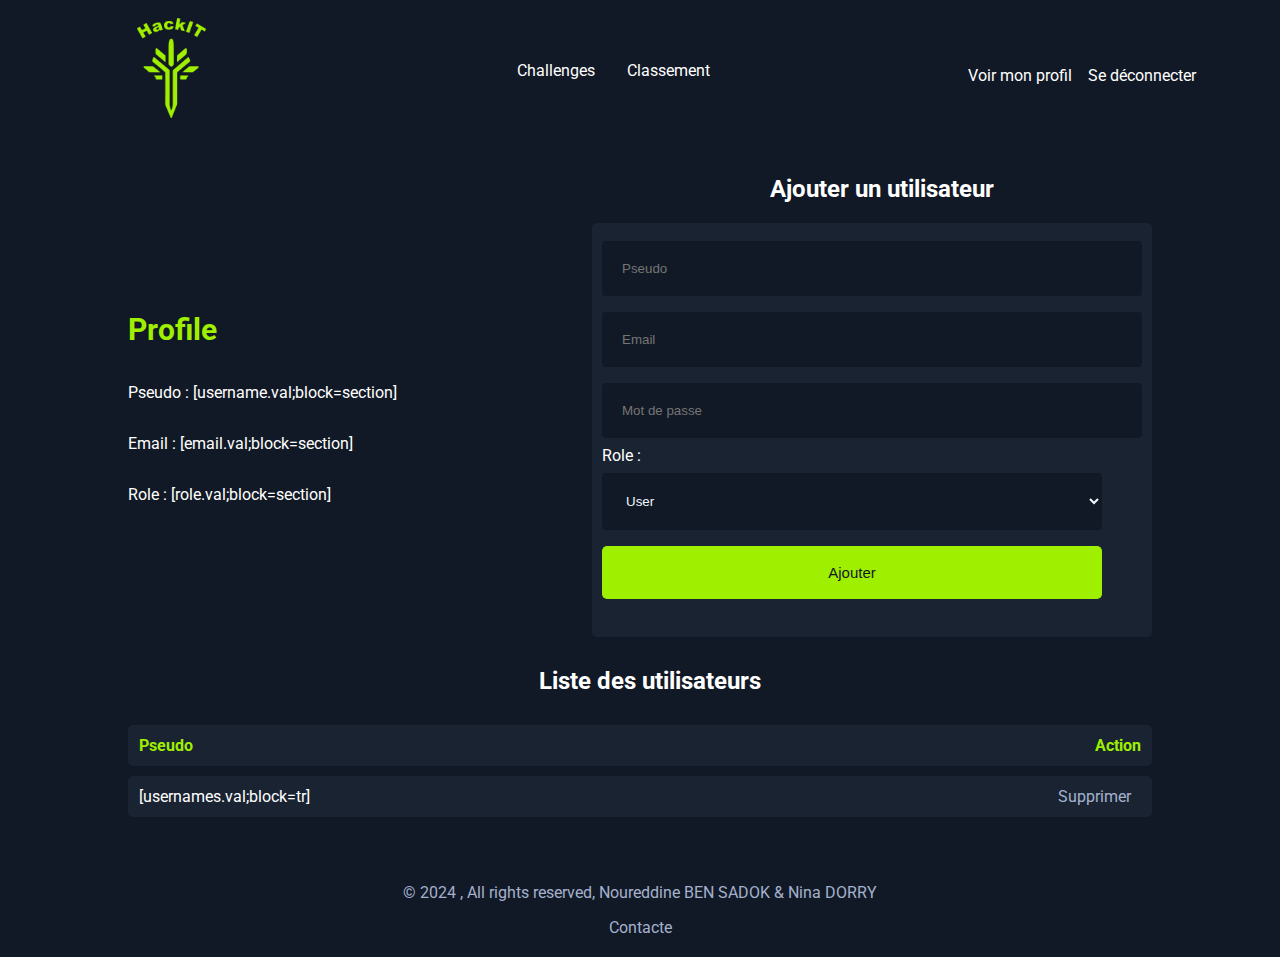
<file: template/profileAdmin.tpl.html>
<!DOCTYPE html>
<html lang="en">
<head>
    <meta charset="UTF-8">
    <meta name="viewport" content="width=device-width, initial-scale=1.0">
    <title>Profile</title>
    <link rel="stylesheet" href="../style/style.css">
    <link rel="preconnect" href="https://fonts.googleapis.com">
    <link rel="preconnect" href="https://fonts.gstatic.com" crossorigin>
    <link href="https://fonts.googleapis.com/css2?family=Roboto:ital,wght@0,100;0,300;0,400;0,500;0,700;0,900;1,100;1,300;1,400;1,500;1,700;1,900&display=swap" rel="stylesheet">
</head>
<body class="space-between">
    <header>
        <nav>
            <a href="[onshow.cible]" class="logo-container">
                <img src="../assets/logo.png" alt="image logo" class="logo">
            </a>
            <div class="center gap-2">
                <a href="[onshow.cible]?route=all_challenges" class="link">Challenges</a>
                <a href="[onshow.cible]?route=leaderboard" class="link">Classement</a>
            </div>
            <div class="auth gap-1 full-center">
                <a href="[onshow.cible]?route=profile" class="auth-link">Voir mon profil</a>
                <a href="[onshow.cible]?route=logout" class="auth-link">Se déconnecter</a>
            </div>

        </nav>
        <div class="row full-center space-between" style="width: 80%;">
            <section>
                <h1>Profile</h1>
                <p>Pseudo : [username.val;block=section]</p>
                <p>Email : [email.val;block=section]</p>
                <p>Role : [role.val;block=section]</p>
            </section>
            <section class="space-between full-center column">
                <h2>Ajouter un utilisateur</h2>
                <form action="[onshow.cible]" method="get">
                    <input type="hidden" name="route" value="add_user_process">
                    <input type="text" placeholder="Pseudo" name="username" id="username" required>
                    <input type="email" placeholder="Email" name="email" id="email" required>
                    <input type="password" placeholder="Mot de passe" name="password" id="password" required>
                    <div>
                        <label for="role">Role :</label>
                        <select name="role" id="role">
                            <option value="user">User</option>
                            <option value="admin">Admin</option>
                        </select>
                    </div>
                    <input type="submit" value="Ajouter" class="submit">
                </form>
            </section>
        </div>
    </header>

        
    <section class="space-between full-center" >
        <h2>Liste des utilisateurs</h2>
        <table style="width: 100%;">
            <tr>
                <th>Pseudo</th>
                <th>Action</th>
            </tr>
            <tr class="gap-2">
                <td>[usernames.val;block=tr]</td>
                <td><a class="remove delete" href="[onshow.cible]?route=remove_user&username=[usernames.val;block=tr]">Supprimer</a></td>
            </tr>
        </table>
    </section>

    <footer>
        <p>© 2024 , All rights reserved, Noureddine BEN SADOK & Nina DORRY</p>
        <a href="[onshow.cible]?route=contacte">Contacte</a>
    </footer>


</body>
</html>
</file>
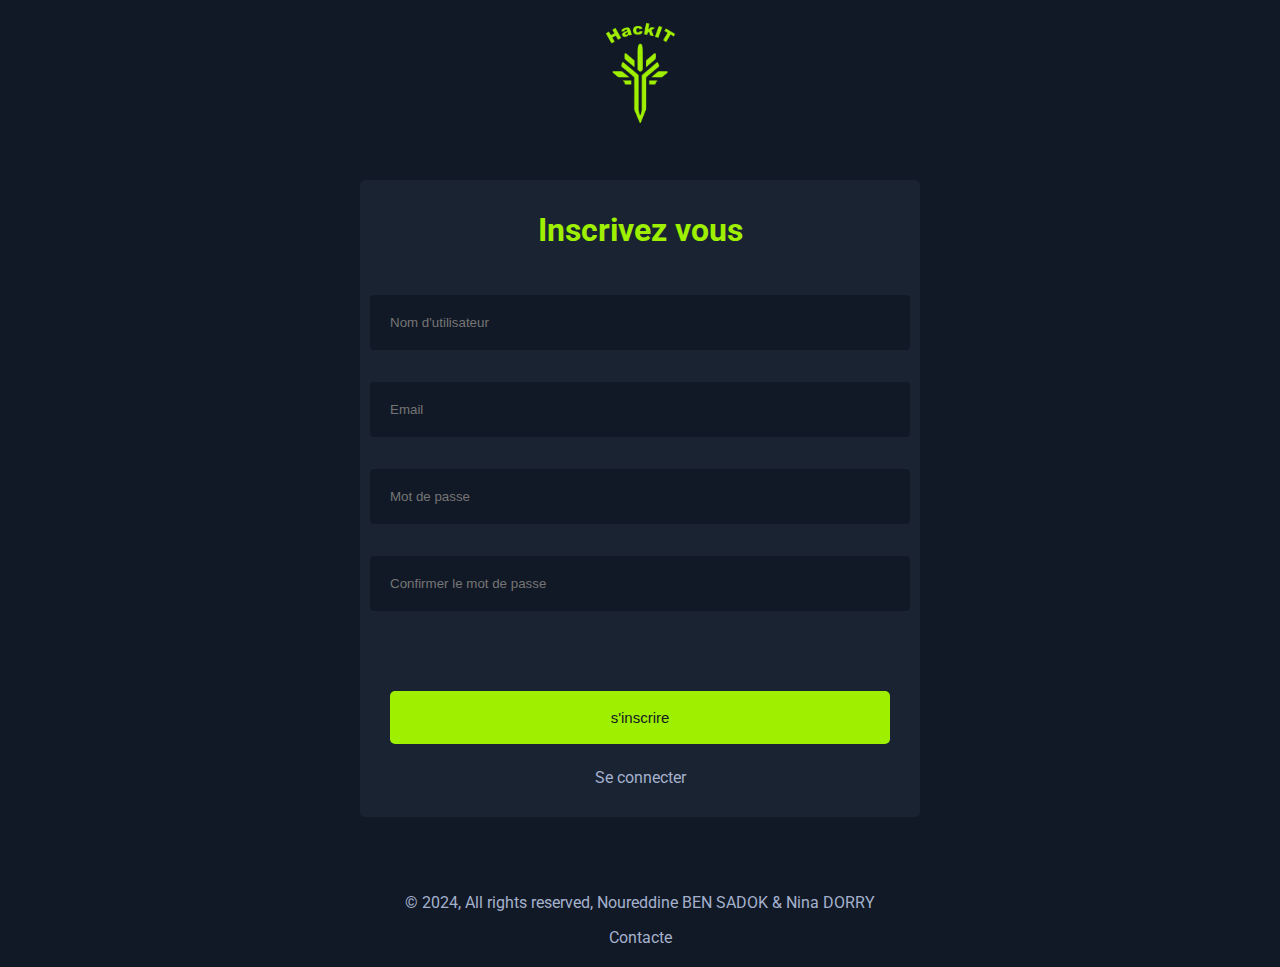
<file: template/sign.tpl.html>
<!DOCTYPE html>
<html lang="en">
<head>
    <meta charset="UTF-8">
    <meta name="viewport" content="width=device-width, initial-scale=1.0">
    <title>Sign up</title>
    <link rel="stylesheet" href="../style/style.css">
    <link rel="preconnect" href="https://fonts.googleapis.com">
    <link rel="preconnect" href="https://fonts.gstatic.com" crossorigin>
    <link href="https://fonts.googleapis.com/css2?family=Roboto:ital,wght@0,100;0,300;0,400;0,500;0,700;0,900;1,100;1,300;1,400;1,500;1,700;1,900&display=swap" rel="stylesheet">
    <script>
       function passwordValidate() {
            const password = document.querySelector('input[name="password"]');
            const password_confirm = document.querySelector('input[name="password_confirm"]');
            password.addEventListener('input', () => {
                if (password.value.length > 8 && password_confirm.value.length > 8 && password_confirm.value === password.value) {
                    document.getElementById('message-2').innerHTML = '';
                } else {
                    document.getElementById('message-2').innerHTML = 'Les mots de passe ne correspondent pas ou ont moins de 8 caractères';
                }
            })
            password_confirm.addEventListener('input', () => {
                if (password.value.length > 8 && password_confirm.value.length > 8 && password_confirm.value === password.value) {
                    document.getElementById('message-2').innerHTML = '';
                } else {
                    document.getElementById('message-2').innerHTML = 'Les mots de passe ne correspondent pas ou ont moins de 8 caractères';
                }
            })
        }

        function formValdiaor() {
            const form = document.querySelector('form');
            const username = document.querySelector('input[name="username"]');
            const email = document.querySelector('input[name="email"]');
            const password = document.querySelector('input[name="password"]');
            const password_confirm = document.querySelector('input[name="password_confirm"]');
            form.addEventListener('change', () => {
                if (username.value.length > 0 && email.value.length > 0 && password.value.length > 8 && password_confirm.value.length > 8 && password_confirm.value === password.value) {
                    document.getElementById('submit').disabled = false;
                } else {
                    document.getElementById('submit').disabled = true;
                }
            
            })
            
        }
        window.addEventListener('load', passwordValidate);
        window.addEventListener('load', formValdiaor);

    </script>

</head>
<body class="space-between">
    <header>
        <nav class="full-center m-30"><a href="[onshow.cible]"><img src="../assets/logo.png" alt="logo" class="logo"></a></nav>
        <form class="full-center gap-1" action="[onshow.cible]" method="get">
            <input type="hidden" name="route" value="sign_process" id="route">

            <h1>Inscrivez vous</h1>

            <input type="text" placeholder="Nom d'utilisateur" name="username" id="username">
            <input type="email" placeholder="Email" name="email" id="email" required>

            <input type="password" placeholder="Mot de passe" name="password" id="password">
            <input type="password" placeholder="Confirmer le mot de passe" name="password_confirm" id="password_confirm" required>
            <p id="message-2" class="red"></p>
            <input type="submit" class="submit" id="submit" disabled value="s'inscrire">
            <a href="[onshow.cible]?route=login">Se connecter</a>
        </form>
    </header>
    <footer class="full-center">
        <p>© 2024, All rights reserved, Noureddine BEN SADOK & Nina DORRY</p>
        <a href="[onshow.cible]?route=contacte">Contacte</a>
    </footer>
</body>
</html>
</file>
<file: style/style.css>
a {
    color: #a4b1cd;
    text-decoration: none;
}

a:hover {
    color: #9fef00;
    transition: all 0.3s;
}

form {
    width: 540px;
    background-color: #1a2332;
    padding: 10px;
    border: none;
    border-radius: 5px;
    display: flex;
    flex-direction: column;
    padding-bottom: 30px;
}

input, select {
    padding: 20px;
    margin: 0.5rem 0;
    border-radius: 4px;
    border: none;
    background-color: #121926;
    color: #f0f8ff;
    width: 500px;
}

.full-center {
    display: flex;
    justify-content: center;
    align-items: center;
}

.center {
    display: flex;
}

.center a {
    color: white;
}

.gap-1 {
    gap: 1rem;
}

.gap-2 {
    gap: 2rem;
}

.space-between {
    justify-content: space-between;
}

header ,body, html {
    display: flex;
    flex-direction: column;
    align-items: center;
    justify-content: center;
    width: 100%;
    margin: 0;
    padding: 0;
    color: white;
    background-color: #121926;
    font-family: 'Roboto', Arial, Helvetica, sans-serif;
}

body {
    height: 100vh;
}

nav {
    display: flex;
    justify-content: space-between;
    align-items: center;
    width: 90%;
    height: 130px;
    padding: 0px 20px;
    box-sizing: border-box;
    margin-top: 5px;
}

footer {
    display: flex;
    justify-content: center;
    align-items: center;
    text-align: center;
    width: 70%;
    height: 80px;
    background-color: transparent;
    color: #a4b1cd;
    flex-direction: column;
    padding-bottom: 20px;
    padding-top: 50px;
}

.logo {
    height: 100px;
    object-fit: contain;
}

.button-active {
    background-color: #9fef00;
}

.column {
    flex-direction: column;
}

.row {
    flex-direction: row;
}

.auth-link {
    color: white;
    text-decoration: none;
}

.profil:hover {
    background-color: #c3ff4a;
    color: black;
    transition: all 0.3s;
}

.auth .link {
    color:black;
    text-decoration: none;
    background-color: #68be49;
    padding: 10px 20px;
    border-radius: 5px;
}

.auth .link:hover {
    background-color: #c3ff4a;
    color: black;
    transition: all 0.3s;
}

.login:hover {
    color: #68be49;
    transition: all 0.3s;
}


input:active {
    border: none;
}

.m-30 {
    margin: 30px 0;
}

.sign {
    background-color: #9fef00;
    padding: 10px 20px;
    border-radius: 5px;
    color: black;
}


.sign:hover {
    background-color: #c3ff4a;
    color: black;
    transition: all 0.3s;
}

.login {
    background-color: rgb(26, 35, 50);
    padding: 10px 20px;
    border-radius: 5px;
    color: white;
}


.space-around {
    justify-content: space-around;
    width: 100%;
}

.back {
    background-color: #f5f5f5;
    color: #121926;
    padding: 15px 0 ;
    border-radius: 5px;
    width: 80px;
    display: flex;
    justify-content: center;
    align-items: center;
    cursor: pointer;
    font-size: 15px;
}

.back:hover {
    background-color: #c3ff4a;
    color: black;
    transition: all 0.3s;
}

.submit{
    background-color: #9fef00;
    color: #121926;
    padding: 18px 0px;
    border-radius: 5px;
    justify-content: center;
    align-items: center;
    cursor: pointer;
    font-size: 15px;
}

.and {
    width: 80px;
}

.submit:hover {
    background-color: #c3ff4a;
    transition: all 0.3s;
    color: rgb(18, 25, 38);
}

.layout {
    display: flex;
    align-items: center;
    justify-content: center;
    width: 100%;
    gap: 1rem;
    flex: 1 1 auto;
}

section {
    margin-top: 30px;
    display: flex;
    flex-direction: column;
    width: 80%;
}

.solution {
    padding-left: 20px;
    padding-bottom: 20px;
    background-color: rgb(26, 35, 50);
}

.validation {
    background-color: transparent;
}

.valide {
    color: black;

    background-color:#9fef00;
    width: fit-content;
    padding: 20px 20px;
    border-radius: 5px;
    margin-left: 25px;
    margin-top: 25px;
}

.submit_log{
    background-color: #9fef00;
    color: #121926;
    padding: 20px 0px;
    border-radius: 5px;
    width: 150px;
    justify-content: center;
    align-items: center;
    cursor: pointer;
    font-size: 15px;
}

.modif {
    width: 150px;
    height: 30px;
    display: flex;
    justify-content: center;
    align-items: center;
    color: black;

    background-color:#9fef00;
    padding: 10px 20px;
    border-radius: 5px;
    margin-left: 25px;
    margin-top: 25px;
}

.modif:hover{
    color: rgb(18, 25, 38);
    background-color: #c3ff4a;
    transition: all 0.3s;
}


.challenge {
    background-color: rgb(26, 35, 50);
    padding: 10px;
    border-radius: 4px;
    margin-top: 20px;
    display: flex;
    flex-direction: row;
    align-items: center;
    justify-content: space-between;
    margin-bottom: 10px;
}

.challenge div, .challenge a {
    display: flex;
    flex-direction: row;
    align-items: center;
    gap: 1rem;
    color: rgb(164, 177, 205);
}


.challenge div:hover, .challenge a:hover {
    color: rgb(164, 177, 205);
}

.challenge:hover {
    background-color: rgb(38, 46, 63);
    transition: all 0.3s;
    color: rgb(164, 177, 205);
}

.remove {
    padding: 10px;
    color: rgb(164, 177, 205);
    cursor: pointer;
    transition: all 0.3s;
    text-align: center;
}

.remove:hover {
    transition: all 0.3s;
    color: rgb(228, 81, 81);
}

.remove_profile {
    padding: 10px;
    border-radius: 4px;
    color: rgb(164, 177, 205);
    cursor: pointer;
    transition: all 0.3s;
    text-decoration: underline;
}

.remove-.profile:hover {
    transition: all 0.3s;
    color: #9fef00
}

table {
    border-collapse: collapse;
}

tr {
    display: flex;
    justify-content: space-between;
    padding: 10px;
    border-radius: 5px;
    margin-top: 10px;
    background-color: rgb(26, 35, 50); 
}

th{
    color : #9fef00;
    font-weight: bold;
}
    
#accueil{
    font-size: 40px;
    color: #9fef00;
}

.text{
    text-align: center;
    font-size: 20px;
}

section h1{
    color: #9fef00;
    font-size: 30px;
}

#retour{
    text-decoration: underline;
}

section .info{
    padding-left: 30px;
    
}

h3 label{
    margin-left: 10px;
    font-size: 20px;

}

h2{
    padding-left: 20px;
}

h3{
    text-decoration: none;
}

.container{
    display: flex;
    align-items: center; 
    text-align: center;
}

#type{
    width: 450px;
    margin-left: 40px;

}

#difficulty{
    width: 450px;
    margin-left: 15px;

}

h1{
    color: #9fef00;
}

.full-center{
    margin-top: 10px;
}

.not-valide {
    color: rgb(228, 81, 81);
    text-decoration: line-through;
}

.validated {
    color: #9fef00;
}

.red {
    color: rgb(228, 81, 81);
}
</file>
